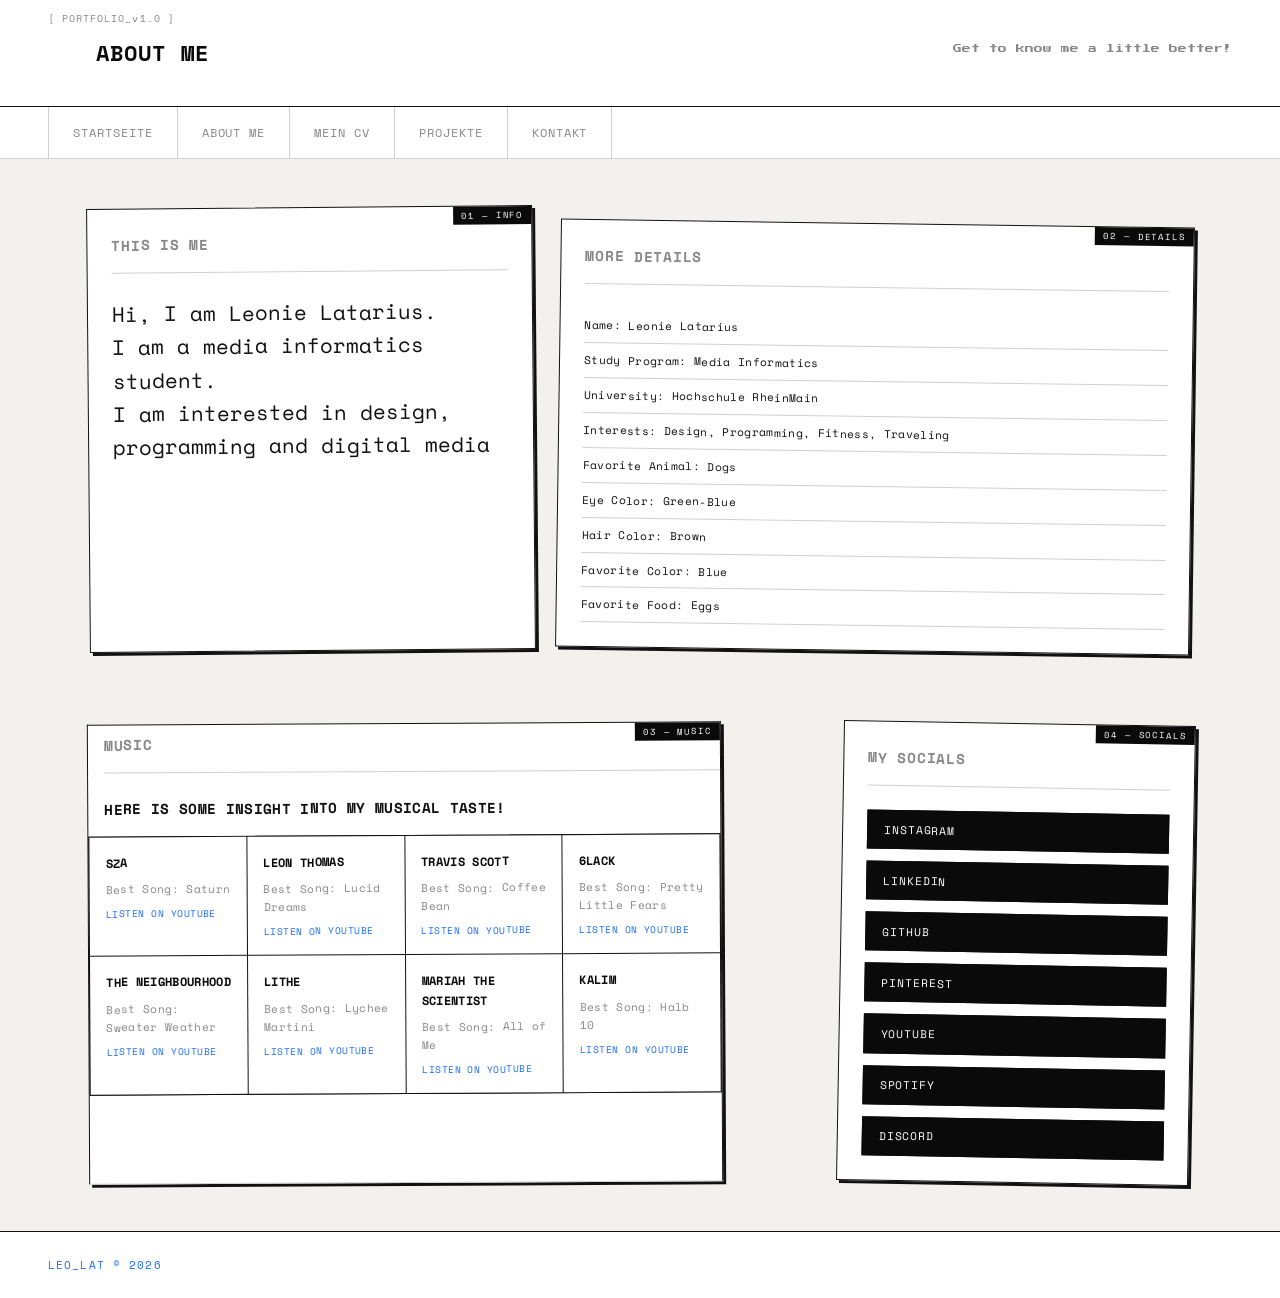
<file: auszeichnungssprachen/AboutMe.html>
<!DOCTYPE html>
<html lang="de">

<head>
    <meta charset="UTF-8">
    <meta name="viewport" content="width=device-width, initial-scale=1.0">
    <title>About Me</title>
    <link rel="stylesheet" href="style.css">
</head>

<body class="page-about">
    <header>
        <h1>About Me</h1>
        <p class="info">Get to know me a little better!</p>
    </header>
    <nav>
        <a href="index.html">Startseite</a>
        <a href="AboutMe.html">About Me</a>
        <a href="CV.html">Mein CV</a>
        <a href="projekte.html">Projekte</a>
        <a href="kontakt.html">Kontakt</a>
    
    </nav>
    <main>
        <section>
            <h2>This is me</h2>
            <div class="personal-info">
                <p> Hi, I am Leonie Latarius.</p>
                <p> I am a media informatics student.</p>
                <p>I am interested in design, programming and digital media</p>
            </div>
        </section>

        <section>
            <h2>More Details</h2>
            <ul class="personal-info">
                <li>Name: Leonie Latarius</li>
                <li>Study Program: Media Informatics</li>
                <li>University: Hochschule RheinMain</li>
                <li>Interests: Design, Programming, Fitness, Traveling</li>
                <li>Favorite Animal: Dogs</li>
                <li>Eye Color: Green-Blue</li>
                <li>Hair Color: Brown</li>
                <li>Favorite Color: Blue</li>
                <li>Favorite Food: Eggs</li>
            </ul>
        </section>

        <section>
            <h2>Music</h2>
            <h3>here is some insight into my musical taste!</h3>

            
            <div class="artist-grid">
                <div class="artist-card">
                    <p class="artist-name">SZA</p>
                    <p class="best-song">Best Song: Saturn</p>
                    <a href="https://www.youtube.com/watch?v=9mXjv3s8n7o">Listen on YouTube</a>
                </div>
                <div class="artist-card">
                    <p class="artist-name">Leon Thomas</p>
                    <p class="best-song">Best Song: Lucid Dreams</p>
                    <a href="https://www.youtube.com/watch?v=9mXjv3s8n7o">Listen on YouTube</a>
                </div>
                <div class="artist-card">
                    <p class="artist-name">Travis Scott</p>
                    <p class="best-song">Best Song: Coffee Bean</p>
                    <a href="https://www.youtube.com/watch?v=9mXjv3s8n7o">Listen on YouTube</a>
                </div>
                <div class="artist-card">
                    <p class="artist-name">6Lack</p>
                    <p class="best-song">Best Song: Pretty Little Fears</p>
                    <a href="https://www.youtube.com/watch?v=9mXjv3s8n7o">Listen on YouTube</a>
                </div>
                <div class="artist-card">
                    <p class="artist-name">The Neighbourhood</p>
                    <p class="best-song">Best Song: Sweater Weather</p>
                    <a href="https://www.youtube.com/watch?v=9mXjv3s8n7o">Listen on YouTube</a>
                </div>
                <div class="artist-card">
                    <p class="artist-name">Lithe</p>
                    <p class="best-song">Best Song: Lychee Martini</p>
                    <a href="https://www.youtube.com/watch?v=9mXjv3s8n7o">Listen on YouTube</a>
                </div>
                <div class="artist-card">
                    <p class="artist-name">Mariah the Scientist</p>
                    <p class="best-song">Best Song: All of Me</p>
                    <a href="https://www.youtube.com/watch?v=9mXjv3n7o">Listen on YouTube</a>
                </div>
                <div class="artist-card">
                    <p class="artist-name">Kalim</p>
                    <p class="best-song">Best Song: Halb 10</p>
                    <a href="https://www.youtube.com/watch?v=9mXjv3s8n7o">Listen on YouTube</a>
                </div>
            </div>
        </section>

        <section>
            <h2>My Socials</h2>
            <div class="socials">
                <a href="https://www.instagram.com/leonie_latarius/">Instagram</a>
                <a href="https://www.linkedin.com/in/leonie-latarius/">LinkedIn</a>
                <a href="https://github.com/leonie-latarius/">GitHub</a>
                <a href="https://www.pinterest.de/leonie_latarius/">Pinterest</a>
                <a href="https://www.youtube.com/channel/UC9mXjv3s8n7o">YouTube</a>
                <a href="https://open.spotify.com/user/leonie_latarius">Spotify</a>
                <a href="https://discord.com/users/123456789">Discord</a>
            </div>
            </div>
        </section>
    </main>

    <footer>
        
    </footer></body>

</html>
</file>
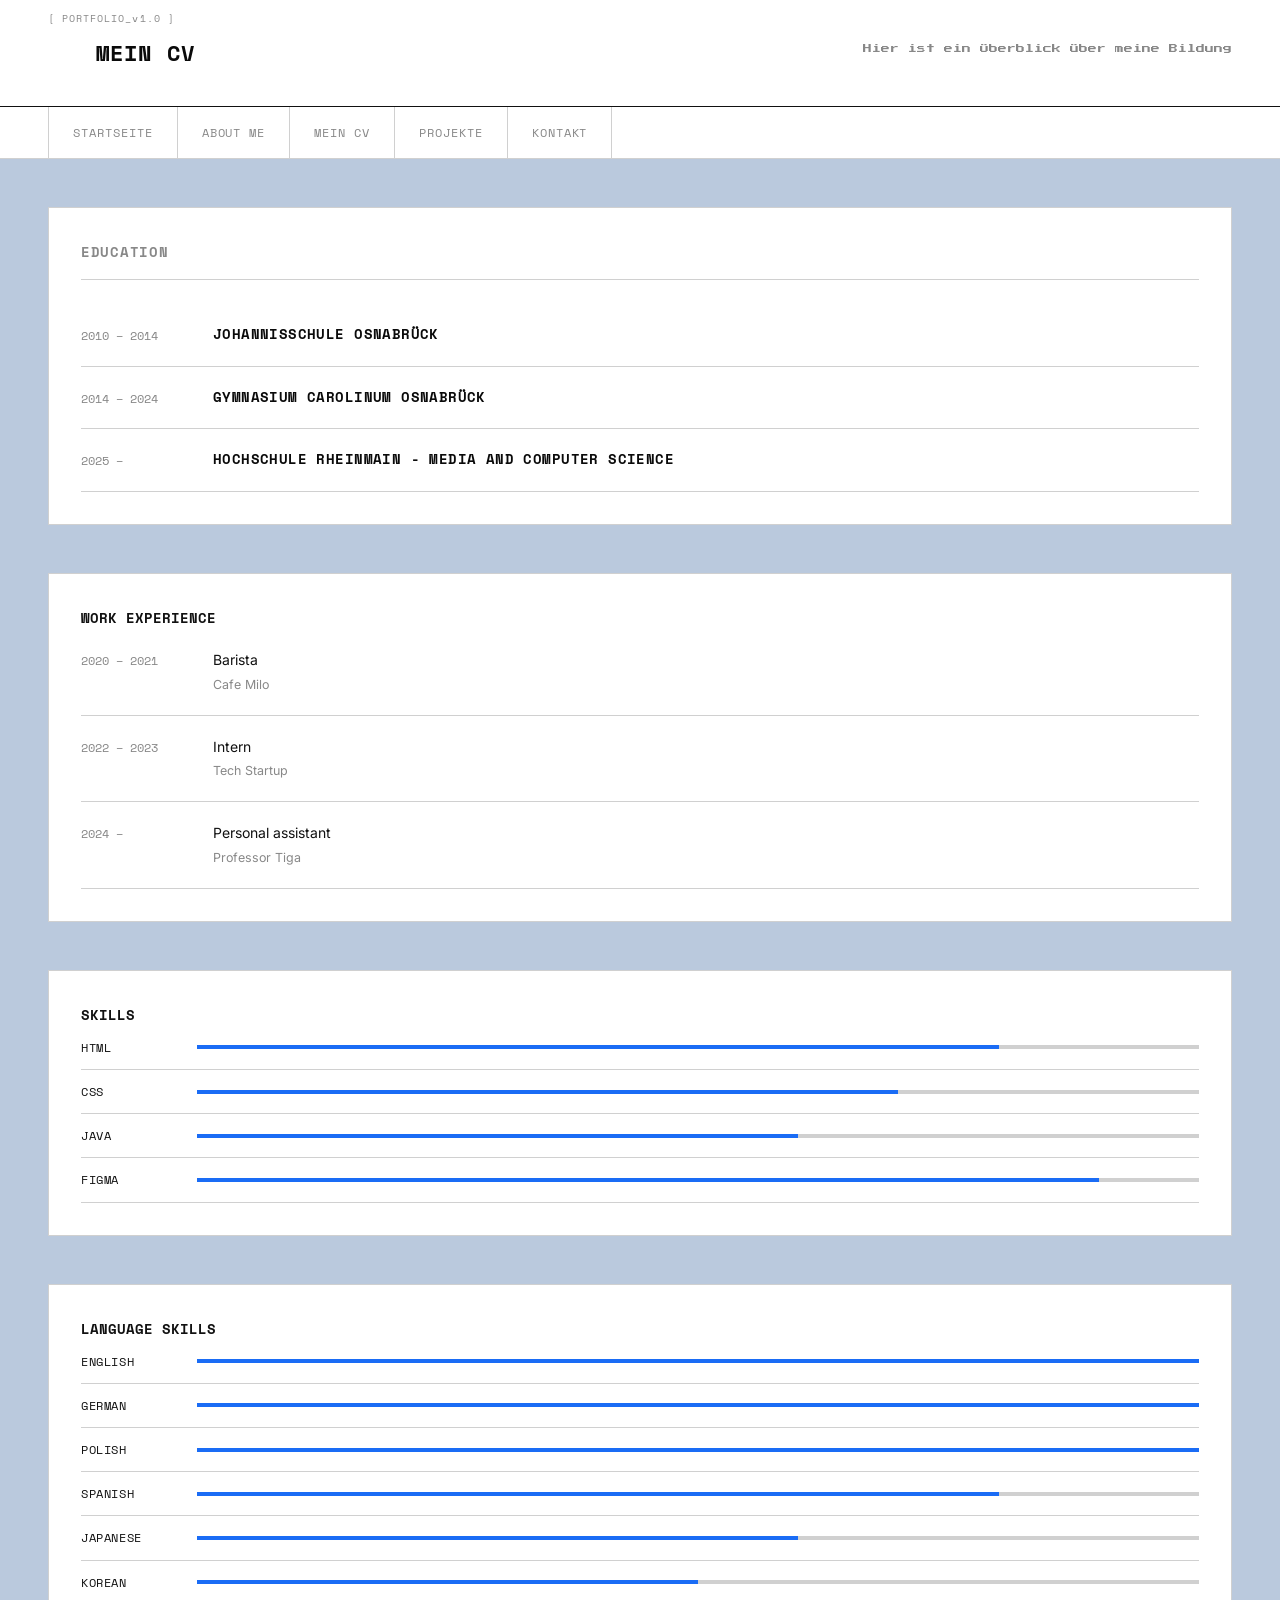
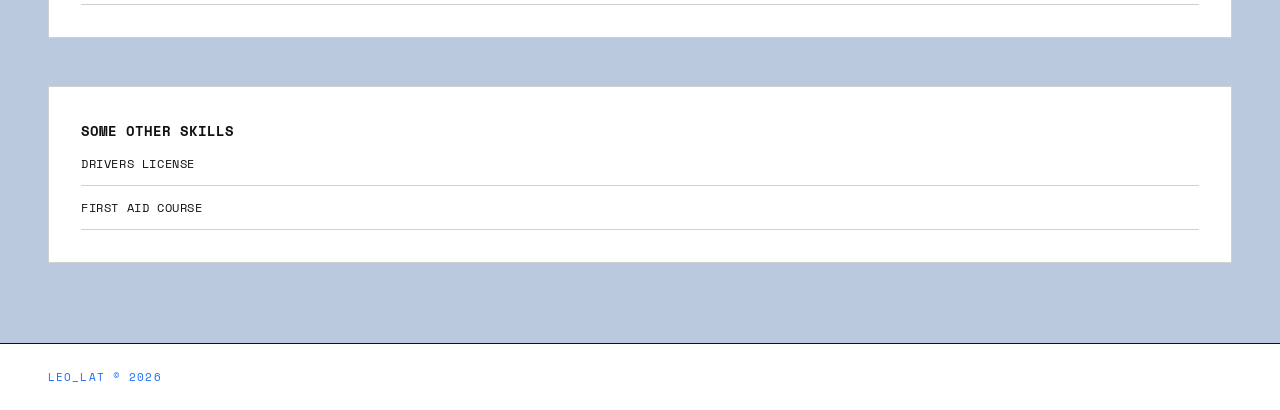
<file: auszeichnungssprachen/CV.html>
<!DOCTYPE html>
<html lang="de">
<head>
    <meta charset="UTF-8">
    <title>CV</title>
    <link rel="stylesheet" href="style.css">
</head>

<body class="page-cv">
    <header>
        <h1>Mein CV</h1>
        <p class="info">
            Hier ist ein Überblick über meine Bildung
        </p>
    </header>

    <nav>
        <a href="index.html">Startseite</a>
        <a href="AboutMe.html">About Me</a>
        <a href="CV.html">Mein CV</a>
        <a href="projekte.html">Projekte</a>
        <a href="kontakt.html">Kontakt</a>
    
    </nav>

    <main> 


        <section>
            <h2>Education</h2>
        
            <div class="education-item">
                <span class="year">2010 – 2014</span>
                <div class="details">
                    <p class="school">Johannisschule Osnabrück</p>
                </div>
            </div>
        
            <div class="education-item">
                <span class="year">2014 – 2024</span>
                <div class="details">
                    <p class="school">Gymnasium Carolinum Osnabrück</p>
                </div>
            </div>
            <div class="education-item"> <!-- was <dv> -->
                <span class="year">2025 – </span>
                <div class="details">
                    <p class="school">Hochschule RheinMain - Media and Computer Science</p>
                </div>
            </div>
        
        </section>

        <section>
            <h3>Work Experience</h3>
            <div class="work-item">
                <span class="year">2020 – 2021</span>
                <div class="details">
                    <p class="job-title">Barista</p>
                    <p class="company">Cafe Milo</p>
                </div>
            </div>
            <div class="work-item">
                <span class="year">2022 – 2023</span>
                <div class="details">
                    <p class="job-title">Intern</p>
                    <p class="company">Tech Startup</p>
                </div>
            </div>
            <div class="work-item">
                <span class="year">2024 – </span>
                <div class="details">
                    <p class="job-title">Personal assistant</p>
                    <p class="company">Professor Tiga</p>
                </div>
            </div>
        </section>
        <section>
            <h3>Skills</h3>
            <div class="technical-skills">
                <div class="skill-item">
                    <p class="skill-name">HTML</p>
                    <div class="skill-level">
                        <div class="skill-bar" style="width: 80%;"></div>  
                    </div>
                </div>
                <div class="skill-item">
                    <p class="skill-name    ">CSS</p>
                    <div class="skill-level">                
                        <div class="skill-bar" style="width: 70%;"></div>                                           
                    </div>
                </div>
                <div class="skill-item">
                    <p class="skill-name">Java</p>
                    <div class="skill-level">             
                        <div class="skill-bar" style="width: 60%;"></div>           
                    </div>
                </div>
                <div class="skill-item">
                    <p class="skill-name">Figma</p>
                    <div class="skill-level">          
                        <div class="skill-bar" style="width: 90%;"></div>       
                    </div>
                </div>
            </div>
        </section>  
        <section>
            <h3>language skills</h3>
            <div class="language-skills">
                <div class="skill-item">
                    <p class="skill-name">English</p>
                    <div class="skill-level">         
                        <div class="skill-bar" style="width: 100%;"></div>
                    </div>
                </div>
                <div class="skill-item">
                    <p class="skill-name">German</p>
                    <div class="skill-level">         
                        <div class="skill-bar" style="width: 100%;"></div>
                    </div>
                </div>
                <div class="skill-item">
                    <p class="skill-name">Polish</p>
                    <div class="skill-level">      
                        <div class="skill-bar" style="width: 100%;"></div>
                    </div>
                </div>
                <div class="skill-item">
                    <p class="skill-name">Spanish</p>
                    <div class="skill-level">      
                        <div class="skill-bar" style="width: 80%;"></div>           
                    </div>
                </div>
                <div class="skill-item"> <!-- was: <div class="skill-item -->
                    <p class="skill-name">Japanese</p>
                    <div class="skill-level">      
                        <div class="skill-bar" style="width: 60%;"></div>       
                    </div>
                </div>
                <div class="skill-item">
                    <p class="skill-name">Korean</p>
                    <div class="skill-level">      
                        <div class="skill-bar" style="width: 50%;"></div>       
                    </div>
                </div>
            </div>
        </section>  
        <section>
            <h3>Some other skills</h3>
            <div class="other-skills">
                <div class="skill-item">
                    <p class="skill-name">Drivers license</p>
                </div>
            <div class="skill-item">
                <p class="skill-name">First Aid Course</p>
            </div>
            </div>
        </section>  
     
    </main>

    <footer>
        
    </footer>
    
</body>
</html>
</file>
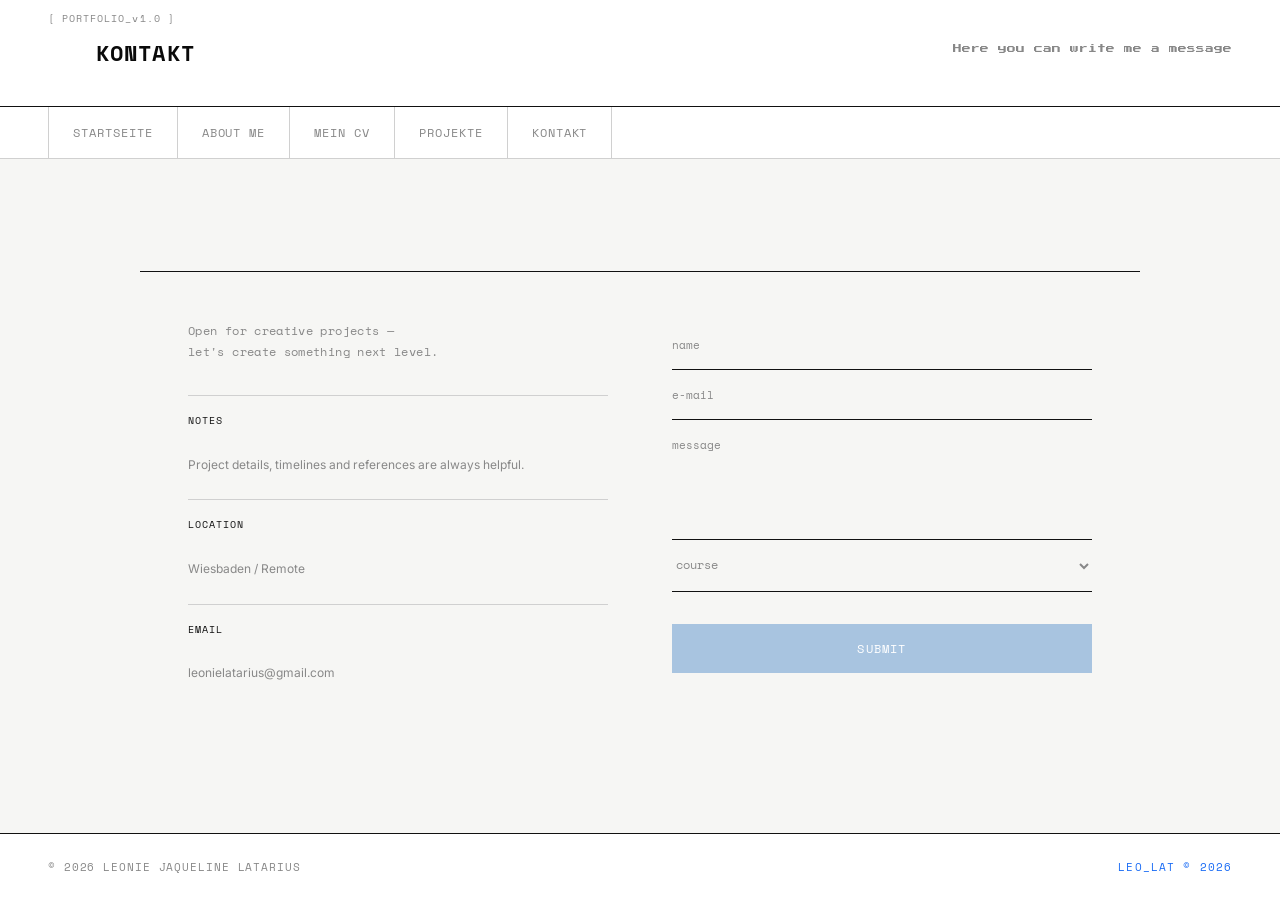
<file: auszeichnungssprachen/kontakt.html>
<!DOCTYPE html>
<html lang="de">

<head>
    <meta charset="UTF-8">
    <title>Kontakt</title>
    <link rel="stylesheet" href="style.css">
</head>

<body class="page-kontakt">
    <header>
        <h1>Kontakt</h1>
        <p class="info">Here you can write me a message</p>
    </header>
    <nav>
        <a href="index.html">Startseite</a>
        <a href="AboutMe.html">About Me</a>
        <a href="CV.html">Mein CV</a>
        <a href="projekte.html">Projekte</a>
        <a href="kontakt.html">Kontakt</a>
    </nav>
    <main>
        <div class="kontakt-grid">

            <div class="kontakt-info">
                <p class="kontakt-open">Open for creative projects —<br>let's create something next level.</p>
                <div class="kontakt-details">
                    <p><span>Notes</span><br>Project details, timelines and references are always helpful.</p>
                    <p><span>Location</span><br>Wiesbaden / Remote</p>
                    <p><span>Email</span><br>leonielatarius@gmail.com</p>
                </div>
            </div>

            <div class="kontakt-form">
                <form>
                    <input type="text" id="name" name="name" placeholder="name">
                    <input type="email" id="email" name="email" placeholder="e-mail">
                    <textarea id="msg" name="message" placeholder="message"></textarea>
                    <select id="course" name="course">
                        <option value="" disabled selected>course</option>
                        <option>Medieninformatik</option>
                        <option>Informatik</option>
                        <option>Design</option>
                        <option>Andere</option>
                    </select>
                    <button type="submit">submit</button>
                </form>
            </div>

        </div>
    </main>
    <footer>
        <p>© 2026 Leonie Jaqueline Latarius</p>
    </footer>
</body>

</html>
</file>
<file: auszeichnungssprachen/style.css>
/* ===== FONTS ===== */
@import url('https://fonts.googleapis.com/css2?family=Space+Mono:wght@400;700&family=Inter:wght@300;400;500;600&display=swap');
@import url('https://fonts.googleapis.com/css2?family=Space+Mono:wght@400;700&family=Inter:wght@300;400;500;600&family=Press+Start+2P&display=swap');

/* ===== VARIABLES ===== */
:root {
  --bg: #f5f5f3;
  --white: #ffffff;
  --black: #0a0a0a;
  --dark: #111111;
  --muted: #888888;
  --blue: #1a6cf5;
  --blue-light: #d6e4ff;
  --border: #d0d0d0;
  --border-dark: #111111;
  --radius: 4px;
  --mono: 'Space Mono', monospace;
  --sans: 'Inter', sans-serif;
}

/* ===== RESET ===== */
* {
  margin: 0;
  padding: 0;
  box-sizing: border-box;
}

/* ===== BASE ===== */
body {
  background-color: var(--bg);
  font-family: var(--sans);
  color: var(--dark);
  min-height: 100vh;
  display: flex;
  flex-direction: column;
  font-size: 14px;
  line-height: 1.6;
  background-color: var(--bg);
  font-family: var(--sans);
  color: var(--dark);
  min-height: 100vh;
  display: flex;
  flex-direction: column;
  font-size: 14px;
  line-height: 1.6;
  background-image: url('https://i.pinimg.com/1200x/16/6f/68/166f6885e60adab28915672306515cd6.jpg');
  background-size: cover;
  background-position: center;
  background-attachment: fixed;
  background-blend-mode: lighten;
}
.page-home {
  background-image: url('https://i.pinimg.com/1200x/16/6f/68/166f6885e60adab28915672306515cd6.jpg');
  background-blend-mode: lighten;
}


.page-projects {
  background-color: #f0f0f0;
  background-image: none;
}

/* ===== HEADER ===== */
header {

  display: flex;
  align-items: center;
  justify-content: space-between;
  padding: 1rem 3rem;
  border-bottom: 1px solid var(--border-dark);
  background: var(--white);
  position: relative;
  z-index: 10;
 
}


header h1 {
  font-family: var(--mono);
  font-size: clamp(1rem, 2.5vw, 1.4rem);
  font-weight: 700;
  letter-spacing: 0.05em;
  text-transform: uppercase;
  color: var(--black);
}
header h1,
header .info {
  padding-left: 3rem;  /* same as nav padding */
}


/* ===== NAV ===== */
nav {
  display: flex;
  justify-content: flex-start;
  gap: 0;
  padding: 0 3rem;
  background: var(--white);
  border-bottom: 1px solid var(--border);
  overflow-x: auto;
}

nav a {
  text-decoration: none;
  font-family: var(--mono);
  font-size: 0.75rem;
  font-weight: 400;
  color: var(--muted);
  padding: 1rem 1.5rem;
  letter-spacing: 0.08em;
  text-transform: uppercase;
  border-right: 1px solid var(--border);
  transition: all 0.15s ease;
  white-space: nowrap;
}

nav a:first-child {
  border-left: 1px solid var(--border);
}

nav a:hover,
nav a.active {
  color: var(--black);
  background: var(--blue-light);
}

/* ===== MAIN ===== */
main {
  flex: 1;
  padding: 3rem;
}

/* ===== INDEX PAGE — asymmetric grid layout ===== */
.grid-layout {
  display: grid;
  grid-template-columns: 1fr 1fr;
  grid-template-rows: auto auto;
  gap: 2rem;
  align-items: start;
  max-width: 1100px;
  margin: 3rem auto; 
}

.img1 {
  grid-column: 1;
  grid-row: 1;
  margin-top: 0;
}

.text1 {
  grid-column: 1;
  grid-row: 2;
  padding: 1.5rem 0;
}

.text2 {
  grid-column: 2;
  grid-row: 1;
  margin-top: 0rem;    /* was 4rem, now closer to top */
  padding: 1.5rem;
  border-left: 1px solid var(--border);
}

.text1 p,
.text1 h2,
.text2 p,
.text2 h2 {
  font-family: 'Press Start 2P', monospace;
  font-size: 0.6rem;   /* smaller */
  line-height: 2;
  color: var(--muted);
}
.text1 h2,
.text2 h2 {
  font-size: 01rem;   /* heading stays this size */
}

.text1 p,
.text2 p {
  font-size: 0.2rem;  /* only paragraphs get smaller */
  line-height: 2;
}



.img2 {
  grid-column: 2;
  grid-row: 2;
}

/* images inside grid */
.grid-layout section {
  position: relative;
  border: 1px solid var(--border-dark);
  overflow: hidden;
}

.grid-layout section.text1,
.grid-layout section.text2 {
  border: none;
  overflow: visible;
}

.grid-layout img {
  width: 100%;
  height: 320px;
  object-fit: cover;
  display: block;
  filter: grayscale(20%);
  transition: filter 0.2s ease;
}

.grid-layout img:hover {
  filter: grayscale(0%);
}


/* technical label on first image */
.img1::before {
  content: '01 — LL';
  font-family: var(--mono);
  font-size: 0.6rem;
  color: var(--white);
  background: var(--black);
  padding: 4px 10px;
  position: absolute;
  top: 0;
  left: 0;
  letter-spacing: 0.1em;
  z-index: 1;
}


/* ===== PROJECT CARDS ===== */
.project-grid {
  display: grid;
  grid-template-columns: repeat(auto-fit, minmax(240px, 1fr));
  gap: 1px;
  background: var(--border-dark);
  border: 1px solid var(--border-dark);
  margin-top: 2rem;
}

.project-card {
  background: var(--white);
  padding: 1.5rem;
  display: flex;
  flex-direction: column;
  gap: 0.75rem;
  transition: background 0.15s ease;
}

.project-card:hover {
  background: var(--blue-light);
}

.project-image {
  height: auto;        /* lets image set its own height */
  overflow: visible;
  max-height: 250px; 
   border: 1px solid var(--border);  /* limits how tall it gets */
}

.project-image img {
  object-fit: contain;  /* CHANGE cover → contain so full image shows */
  height: auto;
}

.project-image img {
  width: 100%;
  height: 100%;
  object-fit: cover;
  display: block;
  filter: grayscale(30%);
  transition: filter 0.2s ease;
}
.img-webdesign {
  object-fit: contain;
  object-position: center 10%;
  width: 50%;        /* makes it smaller */
  margin: 0 auto;    /* keeps it centered */
  display: block;    /* needed for margin auto to work */
}
.future-grid {
  max-width: 100%;
  grid-template-columns: repeat(3, 1fr);  /* 3 columns for 3 cards */
}

.future-grid .project-image {
  height: 250px;     /* match the my projects height */
  max-height: 250px;
  border: 1px solid var(--border);
  overflow: hidden;
}

.future-grid .project-image img {
  object-fit: contain;  /* shows full image */
  width: 100%;
  height: 250px;
  background: var(--white);
  padding: 8px;
}

.project-card h3 {
  font-family: var(--mono);
  font-size: 0.85rem;
  font-weight: 700;
  letter-spacing: 0.03em;
  color: var(--black);
  text-transform: uppercase;
}

.project-card p {
  font-size: 0.8rem;
  color: var(--muted);
  line-height: 1.6;
}

.type {
  font-family: var(--mono);
  font-size: 0.65rem;
  color: var(--blue);
  text-transform: uppercase;
  letter-spacing: 0.1em;
  border: 1px solid var(--blue);
  padding: 2px 8px;
  width: fit-content;
}

/* ===== SECTION HEADINGS ===== */
h1, h2 {
  font-family: var(--mono);
  font-weight: 700;
  text-transform: uppercase;
  letter-spacing: 0.05em;
  
}
.text1 p,
.text2 p {
  font-size: 1rem;
  line-height: 1.7;
  color: var(--muted);
}
h2 {
  font-size: 0.9rem;
  color: var(--muted);
  padding-bottom: 1rem;
  border-bottom: 1px solid var(--border);
  margin-bottom: 1.5rem;

}
  
header .info {
  font-family: 'Press Start 2P', monospace;
  font-size: 0.55rem;
  line-height: 2;
  color: var(--muted);
  margin-bottom: 1rem;
  
}
cssheader {
  overflow: visible;
}
.info {
  font-size: 1.9rem;
  color: var(--muted);
  max-width: 480px;
  margin-top: 0.5rem;
  line-height: 1.7;
}
section + section {
  margin-top: 3rem;
}
section .info {
  font-family: 'Press Start 2P', monospace;
  font-size: 0.55rem;
  line-height: 2;
  color: var(--muted);
  margin-bottom: 1.5rem;
}
/* ===== CV PAGE ===== */
.education-item,
.experience-item {
  display: flex;
  gap: 2rem;
  padding: 1.25rem 0;
  border-bottom: 1px solid var(--border);
}

.year {
  font-family: var(--mono);
  font-size: 0.75rem;
  color: var(--muted);
  min-width: 100px;
  padding-top: 2px;
}

.details .school,
.details .role {
  font-family: var(--mono);
  font-size: 0.85rem;
  font-weight: 700;
  color: var(--black);
  text-transform: uppercase;
  letter-spacing: 0.03em;
  margin: 0;
}

.details .field,
.details .company {
  font-size: 0.78rem;
  color: var(--muted);
  margin: 0.2rem 0 0;
}

/* ===== CONTACT PAGE ===== */
.contact-grid {
  display: grid;
  grid-template-columns: 1fr 1fr;
  gap: 3rem;
  margin-top: 2rem;
}

form {
  display: flex;
  flex-direction: column;
  gap: 1rem;
}

input, textarea {
  font-family: var(--mono);
  font-size: 0.8rem;
  background: var(--white);
  border: 1px solid var(--border-dark);
  padding: 0.75rem 1rem;
  color: var(--black);
  outline: none;
  border-radius: 0;
  transition: border-color 0.15s;
  width: 100%;
}

input:focus, textarea:focus {
  border-color: var(--blue);
}

textarea {
  min-height: 140px;
  resize: vertical;
}

button[type="submit"] {
  font-family: var(--mono);
  font-size: 0.75rem;
  text-transform: uppercase;
  letter-spacing: 0.1em;
  background: var(--black);
  color: var(--white);
  border: none;
  padding: 0.85rem 1.5rem;
  cursor: pointer;
  transition: background 0.15s ease;
  width: fit-content;
}

button[type="submit"]:hover {
  background: var(--blue);
}

/* ===== FOOTER ===== */
footer {
  padding: 1.5rem 3rem;
  border-top: 1px solid var(--border-dark);
  background: var(--white);
  display: flex;
  justify-content: space-between;
  align-items: center;
}

footer p {
  font-family: var(--mono);
  font-size: 0.7rem;
  color: var(--muted);
  letter-spacing: 0.08em;
  text-transform: uppercase;
}

footer::after {
  content: 'LEO_LAT © 2026';
  font-family: var(--mono);
  font-size: 0.7rem;
  color: var(--blue);
  letter-spacing: 0.1em;
}
/* ===== CV PAGE ===== */
.work-item {
  display: flex;
  gap: 2rem;
  padding: 1.25rem 0;
  border-bottom: 1px solid var(--border);
}

/* ===== SKILL BARS ===== */
.skill-item {
  display: flex;
  align-items: center;
  gap: 1rem;
  padding: 0.75rem 0;
  border-bottom: 1px solid var(--border);
}

.skill-name {
  font-family: var(--mono);
  font-size: 0.75rem;
  color: var(--dark);
  min-width: 100px;
  margin: 0;
  text-transform: uppercase;
  letter-spacing: 0.05em;
}

.skill-level {
  flex: 1;
  height: 4px;
  background: var(--border);
  position: relative;
}

.skill-bar {
  height: 100%;
  background: var(--blue);
  position: absolute;
  top: 0;
  left: 0;
}

/* ===== SECTION SPACING ===== */
main section {
  margin-bottom: 3rem;
}

main section h3 {
  font-family: var(--mono);
  font-size: 0.9rem;
  font-weight: 700;
  text-transform: uppercase;
}
  .page-cv {
  background-color: #e0e0e0;  /* slightly darker grey */
  background-image: none;
}

/* white box behind each section */
.page-cv main section {
  background: var(--white);
  padding: 2rem;
  border: 1px solid var(--border);
  margin-bottom: 2rem;
}
.page-cv {
  background-color: #bac9dd;
  background-image: url('https://i.pinimg.com/1200x/75/bc/31/75bc31a43c58272f2cd2db9d0c5d4152.jpg');
  background-size: cover;
  background-position: center;
  background-attachment: fixed;
  background-blend-mode: lighten;
}


/* ===== RESET ===== */
* {
  margin: 0;
  padding: 0;
  box-sizing: border-box;
}

/* ===== BASE ===== */
body {
  background-color: var(--bg);
  font-family: var(--sans);
  color: var(--dark);
  min-height: 100vh;
  display: flex;
  flex-direction: column;
  font-size: 14px;
  line-height: 1.6;
}

/* ===== HEADER ===== */
header {
  display: flex;
  align-items: center;
  justify-content: space-between;
  padding: 2rem 3rem;
  border-bottom: 1px solid var(--border-dark);
  background: var(--white);
  position: relative;
}

header h1 {
  font-family: var(--mono);
  font-size: clamp(1rem, 2.5vw, 1.4rem);
  font-weight: 700;
  letter-spacing: 0.05em;
  text-transform: uppercase;
  color: var(--black);
}

header::before {
  content: '[ PORTFOLIO_v1.0 ]';
  font-family: var(--mono);
  font-size: 0.65rem;
  color: var(--muted);
  position: absolute;
  top: 0.6rem;
  left: 3rem;
  letter-spacing: 0.1em;
}

/* ===== NAV ===== */
nav {
  display: flex;
  justify-content: flex-start;
  gap: 0;
  padding: 0 3rem;
  background: var(--white);
  border-bottom: 1px solid var(--border);
  overflow-x: auto;
}

nav a {
  text-decoration: none;
  font-family: var(--mono);
  font-size: 0.75rem;
  font-weight: 400;
  color: var(--muted);
  padding: 1rem 1.5rem;
  letter-spacing: 0.08em;
  text-transform: uppercase;
  border-right: 1px solid var(--border);
  transition: all 0.15s ease;
  white-space: nowrap;
}

nav a:first-child {
  border-left: 1px solid var(--border);
}

nav a:hover,
nav a.active {
  color: var(--black);
  background: var(--blue-light);
}

/* ===== MAIN ===== */
main {
  flex: 1;
  padding: 3rem;
}

/* ===== INDEX PAGE — asymmetric grid layout ===== */
.grid-layout {
  display: grid;
  grid-template-columns: 1fr 1fr;
  grid-template-rows: auto auto;
  gap: 2rem;
  align-items: start;
  max-width: 1100px;
  margin: 0 auto;
}

.img1 {
  grid-column: 1;
  grid-row: 1;
  margin-top: 0;
}

.text1 {
  grid-column: 1;
  grid-row: 2;
  padding: 1.5rem 0;
}

.text2 {
  grid-column: 2;
  grid-row: 1;
  margin-top: 4rem;
  padding: 1.5rem;
  border-left: 1px solid var(--border);
}

.img2 {
  grid-column: 2;
  grid-row: 2;
}

/* images inside grid */
.grid-layout section {
  position: relative;
  border: 1px solid var(--border-dark);
  overflow: hidden;
}

.grid-layout section.text1,
.grid-layout section.text2 {
  border: none;
  overflow: visible;
}

.grid-layout img {
  width: 100%;
  height: 320px;
  object-fit: cover;
  display: block;
  filter: grayscale(20%);
  transition: filter 0.2s ease;
}

.grid-layout img:hover {
  filter: grayscale(0%);
}

/* technical label on first image */
.img1::before {
  content: '01 — MAIN';
  font-family: var(--mono);
  font-size: 0.6rem;
  color: var(--white);
  background: var(--black);
  padding: 4px 10px;
  position: absolute;
  top: 0;
  left: 0;
  letter-spacing: 0.1em;
  z-index: 1;
}

.img1::after {
  content: '[ LL ]';
  font-family: var(--mono);
  font-size: 0.6rem;
  color: var(--blue);
  position: absolute;
  bottom: 1rem;
  right: 1rem;
  letter-spacing: 0.15em;
  z-index: 1;
}

.img2::before {
  content: '02 — MAIN';
  font-family: var(--mono);
  font-size: 0.6rem;
  color: var(--white);
  background: var(--black);
  padding: 4px 10px;
  position: absolute;
  top: 0;
  left: 0;
  letter-spacing: 0.1em;
  z-index: 1;
}

/* ===== PROJECT CARDS ===== */
.project-grid {
  display: grid;
  grid-template-columns: repeat(auto-fit, minmax(240px, 1fr));
  gap: 1px;
  background: var(--border-dark);
  border: 1px solid var(--border-dark);
  margin-top: 2rem;
}

.project-card {
  background: var(--white);
  padding: 1.5rem;
  display: flex;
  flex-direction: column;
  gap: 0.75rem;
  transition: background 0.15s ease;
}

.project-card:hover {
  background: var(--blue-light);
}

.project-image {
  width: 100%;
  aspect-ratio: 16/9;
  overflow: hidden;
  background: var(--bg);
  border: 1px solid var(--border);
}

.project-image img {
  width: 100%;
  height: 100%;
  object-fit: cover;
  display: block;
  filter: grayscale(30%);
  transition: filter 0.2s ease;
}

.project-card:hover .project-image img {
  filter: grayscale(0%);
}

.project-card h3 {
  font-family: var(--mono);
  font-size: 0.85rem;
  font-weight: 700;
  letter-spacing: 0.03em;
  color: var(--black);
  text-transform: uppercase;
}

.project-card p {
  font-size: 0.8rem;
  color: var(--muted);
  line-height: 1.6;
}

.type {
  font-family: var(--mono);
  font-size: 0.65rem;
  color: var(--blue);
  text-transform: uppercase;
  letter-spacing: 0.1em;
  border: 1px solid var(--blue);
  padding: 2px 8px;
  width: fit-content;
}

/* ===== SECTION HEADINGS ===== */
h1, h2 {
  font-family: var(--mono);
  font-weight: 700;
  text-transform: uppercase;
  letter-spacing: 0.05em;
}

h2 {
  font-size: 0.9rem;
  color: var(--muted);
  padding-bottom: 1rem;
  border-bottom: 1px solid var(--border);
  margin-bottom: 1.5rem;
}

.info {
  font-size: 0.8rem;
  color: var(--muted);
  max-width: 480px;
  margin-top: 0.5rem;
  line-height: 1.7;
}

/* ===== CV PAGE ===== */
.education-item,
.experience-item {
  display: flex;
  gap: 2rem;
  padding: 1.25rem 0;
  border-bottom: 1px solid var(--border);
}

.year {
  font-family: var(--mono);
  font-size: 0.75rem;
  color: var(--muted);
  min-width: 100px;
  padding-top: 2px;
}

.details .school,
.details .role {
  font-family: var(--mono);
  font-size: 0.85rem;
  font-weight: 700;
  color: var(--black);
  text-transform: uppercase;
  letter-spacing: 0.03em;
  margin: 0;
}

.details .field,
.details .company {
  font-size: 0.78rem;
  color: var(--muted);
  margin: 0.2rem 0 0;
}

/* ===== KONTAKT PAGE ===== */
.page-kontakt {
  background-image: url('https://i.pinimg.com/1200x/63/1f/a6/631fa6af62e4bc1dad4cccb5560dd7e7.jpg');
  background-size: cover;
  background-position: center;
  background-attachment: fixed;
  background-color: rgba(245, 245, 243, 0.88);
  background-blend-mode: lighten;
}

.kontakt-grid {
  display: grid;
  grid-template-columns: 1fr 1fr;
  gap: 4rem;
  max-width: 1000px;
  margin: 4rem auto;
  padding: 0 3rem;
  align-items: start;
  border-top: 1px solid var(--border-dark);
  padding-top: 3rem;
}

.kontakt-info {
  display: flex;
  flex-direction: column;
  gap: 2rem;
}

.kontakt-open {
  font-family: var(--mono);
  font-size: 0.75rem;
  color: var(--muted);
  line-height: 1.8;
  letter-spacing: 0.03em;
}

.kontakt-details {
  display: flex;
  flex-direction: column;
  gap: 1.5rem;
}

.kontakt-details p {
  font-size: 0.75rem;
  color: var(--muted);
  line-height: 1.7;
  border-top: 1px solid var(--border);
  padding-top: 1rem;
}

.kontakt-details span {
  font-family: var(--mono);
  font-size: 0.65rem;
  text-transform: uppercase;
  letter-spacing: 0.1em;
  color: var(--dark);
  display: block;
  margin-bottom: 0.3rem;
}

.kontakt-form form {
  display: flex;
  flex-direction: column;
  gap: 0;
}

.kontakt-form input,
.kontakt-form textarea,
.kontakt-form select {
  border: none;
  border-bottom: 1px solid var(--border-dark);
  background: transparent;
  padding: 1rem 0;
  font-family: var(--mono);
  font-size: 0.75rem;
  color: var(--dark);
  outline: none;
  width: 100%;
  border-radius: 0;
}

.kontakt-form input::placeholder,
.kontakt-form textarea::placeholder {
  color: var(--muted);
  font-size: 0.7rem;
}

.kontakt-form textarea {
  min-height: 120px;
  resize: none;
  padding-top: 1rem;
}

.kontakt-form select {
  cursor: pointer;
  color: var(--muted);
}

.kontakt-form button[type="submit"] {
  margin-top: 2rem;
  background:   #a8c4e0;
  color: var(--white);
  font-family: var(--mono);
  font-size: 0.75rem;
  text-transform: uppercase;
  letter-spacing: 0.1em;
  padding: 1rem 2rem;
  border: none;
  cursor: pointer;
  width: 100%;
  transition: background 0.15s ease;
}


.kontakt-form button[type="submit"]:hover {
  background: var(--blue);
}
/* ===== FOOTER ===== */
footer {
  padding: 1.5rem 3rem;
  border-top: 1px solid var(--border-dark);
  background: var(--white);
  display: flex;
  justify-content: space-between;
  align-items: center;
}

footer p {
  font-family: var(--mono);
  font-size: 0.7rem;
  color: var(--muted);
  letter-spacing: 0.08em;
  text-transform: uppercase;
}

footer::after {
  content: 'LEO_LAT © 2026';
  font-family: var(--mono);
  font-size: 0.7rem;
  color: var(--blue);
  letter-spacing: 0.1em;
}

/* ===== RESPONSIVE ===== */
@media (max-width: 768px) {
  header {
    padding: 1.5rem;
    flex-direction: column;
    align-items: flex-start;
    gap: 1rem;
  }

  header::before {
    left: 1.5rem;
  }

  nav {
    padding: 0 1.5rem;
  }

  nav a {
    padding: 0.75rem 1rem;
    font-size: 0.7rem;
  }

  main {
    padding: 1.5rem;
  }

  .grid-layout {
    grid-template-columns: 1fr;
  }

  .img1, .text1, .text2, .img2 {
    grid-column: 1;
    grid-row: auto;
    margin-top: 0;
  }

  .text2 {
    border-left: none;
    border-top: 1px solid var(--border);
    padding: 1rem 0;
  }

  .contact-grid {
    grid-template-columns: 1fr;
  }

  footer {
    padding: 1.5rem;
    flex-direction: column;
    gap: 0.5rem;
    text-align: center;
  }
}

/* ===== ABOUT PAGE COLLAGE ===== */
.page-about {
  background-image: url('https://i.pinimg.com/1200x/6a/3b/98/6a3b9804d1c03294482128445e42bbcc.jpg');
  background-size: cover;
  background-position: center;
  background-attachment: fixed;
  background-color: rgba(240, 238, 235, 0.85);
  background-blend-mode: lighten;
}

.page-about main {
  display: grid;
  grid-template-columns: repeat(12, 1fr);
  grid-auto-rows: minmax(80px, auto);
  gap: 1.5rem;
  padding: 3rem;
  max-width: 1200px;
  margin: 0 auto;
  position: relative;
}

/* === SECTION CARDS === */
.page-about main section {
  background: var(--white);
  border: 1px solid var(--border-dark);
  padding: 1.5rem;
  position: relative;
  margin-bottom: 0;
}

/* This is Me — smaller card */
.page-about main section:nth-child(1) {
  grid-column: 1 / 6;
  grid-row: 1 / 2;      /* CHANGE 3 → 2 so it shrinks to content */
  transform: rotate(-0.5deg);
  font-family: var(--mono);
  font-size: 01.3rem;
}

/* More Details — right card */
.page-about main section:nth-child(2) {
  grid-column: 6 / 13;
  grid-row: 1 / 2;      /* CHANGE to fit content */
  transform: rotate(0.8deg);
  margin-top: 1rem;
  
}

/* Music — full width */
.page-about main section:nth-child(3) {
  grid-column: 1 / 8;
  grid-row: 2 / 3;
  transform: rotate(-0.3deg);
  font-family: var(--mono);
  font-size: 0.7rem;
  padding: 0.5rem 0;
  border-bottom: 1px solid var(--border);
  color: var(--dark);
  letter-spacing: 0.03em;
}
.page-about main section:nth-child(3) h2,
.page-about main section:nth-child(3) > p {
  margin-left: 1rem;
}
.page-about main section:nth-child(3) h3 {
  margin-left: 1rem !important;
}

/* Socials — small right */
.page-about main section:nth-child(4) {
  grid-column: 9/ 13;
  grid-row: 2 / 3;
  transform: rotate(1deg);
}

/* slight shadow on cards for depth */
.page-about main section::after {
  content: none;
}

.page-about main section {
  box-shadow: 3px 3px 0px var(--border-dark);
}

/* personal info list */
.personal-info {
  list-style: none;
  padding: 0;
}

.personal-info li {
  font-family: var(--mono);
  font-size: 0.7rem;
  padding: 0.5rem 0;
  border-bottom: 1px solid var(--border);
  color: var(--dark);
  letter-spacing: 0.03em;
}

/* artist cards grid */
.artist-grid {
  display: grid;
  grid-template-columns: repeat(auto-fit, minmax(150px, 1fr));
  gap: 1px;
  background: var(--border-dark);
  border: 1px solid var(--border-dark);
  margin-top: 1rem;
}

.artist-card {
  background: var(--white);
  padding: 1rem;
  display: flex;
  flex-direction: column;
  gap: 0.5rem;
  transition: background 0.15s ease;
}

.artist-card:hover {
  background: var(--blue-light);
}

.artist-name {
  font-family: var(--mono);
  font-size: 0.75rem;
  font-weight: 700;
  text-transform: uppercase;
  color: var(--black);
  margin: 0;
}

.best-song {
  font-size: 0.7rem;
  color: var(--muted);
  margin: 0;
}

.artist-card a {
  font-family: var(--mono);
  font-size: 0.6rem;
  color: var(--blue);
  text-decoration: none;
  text-transform: uppercase;
  letter-spacing: 0.05em;
}

.artist-card a:hover {
  text-decoration: underline;
}

/* socials */
.socials {
  display: flex;
  flex-direction: column;
  gap: 0.75rem;
  margin-top: 1rem;
}

.socials a {
  font-family: var(--mono);
  font-size: 0.7rem;
  text-transform: uppercase;
  letter-spacing: 0.08em;
  color: var(--white);
  background: var(--black);
  padding: 0.6rem 1rem;
  text-decoration: none;
  border: 1px solid var(--black);
  transition: all 0.15s ease;
  display: block;
}

.socials a:hover {
  background: var(--blue);
  border-color: var(--blue);
}

/* small technical tag on each card */
.page-about main section::before {
  font-family: var(--mono);
  font-size: 0.55rem;
  color: var(--white);
  background: var(--black);
  padding: 2px 8px;
  position: absolute;
  top: 0;
  right: 0;
  letter-spacing: 0.1em;
}

.page-about main section:nth-child(1)::before { content: '01 — INFO'; }
.page-about main section:nth-child(2)::before { content: '02 — DETAILS'; }
.page-about main section:nth-child(3)::before { content: '03 — MUSIC'; }
.page-about main section:nth-child(4)::before { content: '04 — SOCIALS'; }

/* ===== RESPONSIVE ===== */
@media (max-width: 768px) {
  header {
    padding: 1.5rem;
    flex-direction: column;
    align-items: flex-start;
    gap: 1rem;
  }

  header::before {
    left: 1.5rem;
  }

  nav {
    padding: 0 1.5rem;
  }

  nav a {
    padding: 0.75rem 1rem;
    font-size: 0.7rem;
  }

  main {
    padding: 1.5rem;
  }

  .grid-layout {
    grid-template-columns: 1fr;
  }

  .img1, .text1, .text2, .img2 {
    grid-column: 1;
    grid-row: auto;
    margin-top: 0;
  }

  .text2 {
    border-left: none;
    border-top: 1px solid var(--border);
    padding: 1rem 0;
  }

  .contact-grid {
    grid-template-columns: 1fr;
  }

  footer {
    padding: 1.5rem;
    flex-direction: column;
    gap: 0.5rem;
    text-align: center;
  }
}
</file>
